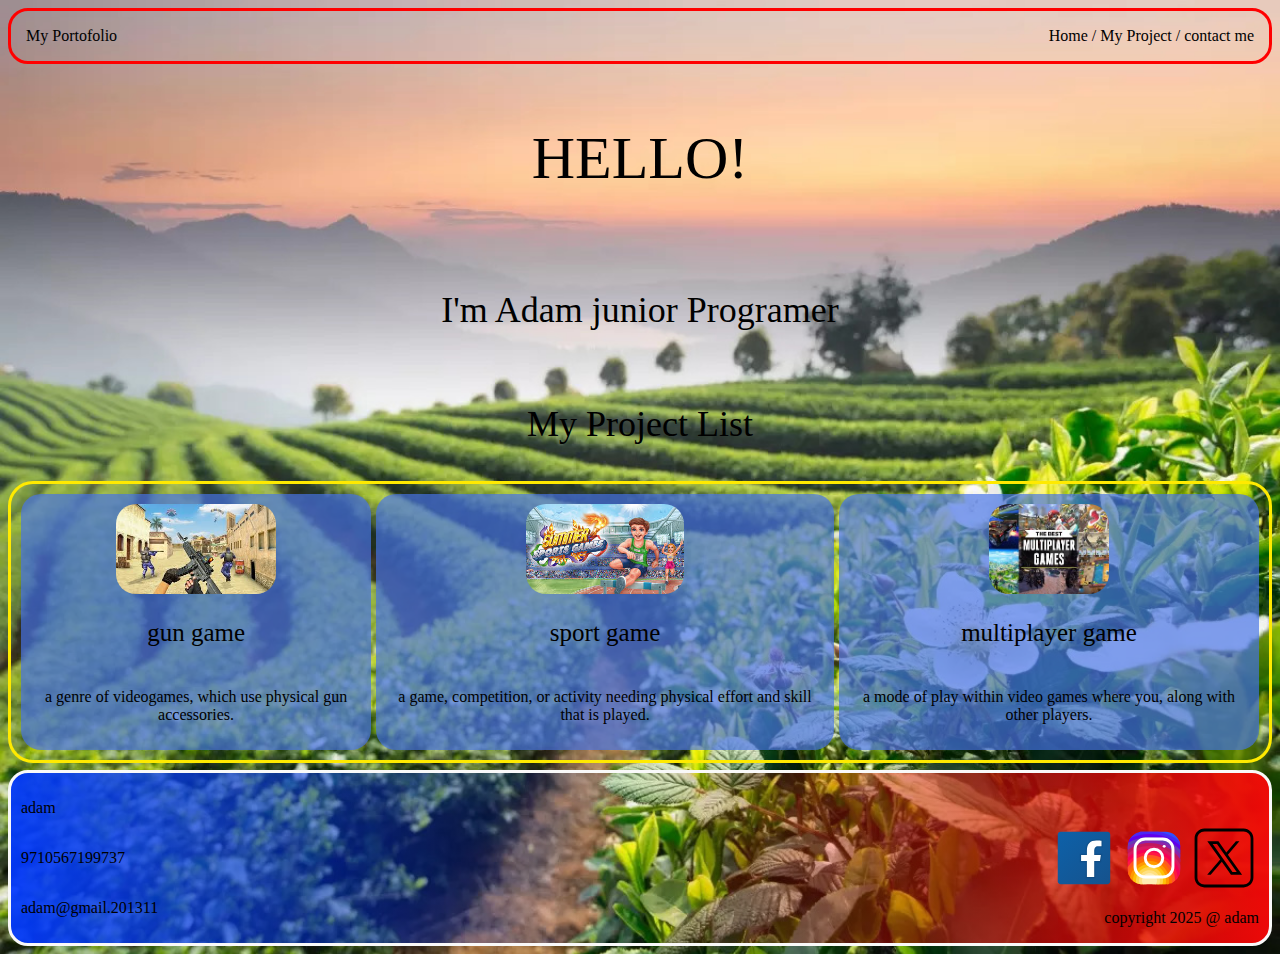
<file: index.html>
<!DOCTYPE html>
<html lang="en">

<head>
    <meta charset="UTF-8">
    <meta name="viewport" content="width=device-width, initial-scale=1.0">
    <link rel="stylesheet" href="index.css">
    <title>game.hub</title>
</head>

<body class="body-main">
    <div class="navbar">
        <p>My Portofolio</p>
        <div class="navbar.links">
            Home / My Project / contact me
        </div>
    </div>
    <div class="main-title">
        <p class="main-title-text">HELLO!</p>
        <p class="main-title-subtext">I'm Adam junior Programer</p>
        <p class="main-title-subtext">My Project List</p>
    </div>
    <div class="container-projects">
        <div class="project-items">
            <img class="project-image" src="assets/download (1).jpg">
            <p class="title-game">gun game</p>
            <p>a genre of videogames, which use physical gun accessories.</p>
        </div>
        <div class="project-items">
            <img class="project-image" src="assets/sport.jpg">
            <p class="title-game">sport game</p>
            <p>a game, competition, or activity needing physical effort and skill that is played.</p>
        </div>
        <div class="project-items">
            <img class="project-image" src="assets/milultiplay.jpg">
            <p class="title-game">multiplayer game</p>
            <p>a mode of play within video games where you, along with other players.
            </p>
        </div>
    </div>
    <div class="footer-items">
        <div class="footer-paragraph">
            <p>adam</p>
            <p>9710567199737</p>
            <p>adam@gmail.201311</p>
        </div>
        <div class="footer-img">
            <img class="icon" src="assets/icons8-facebook.svg">
            <img class="icon" src="assets/icons8-instagram.svg">
            <img class="icon" src="assets/icons8-twitter.svg">
        </div>
        <p class="footer-copy">copyright 2025 @ adam</p>

    </div>
</body>

</html>
</file>
<file: index.css>
.body-main {
    background-image: url(assets/tea-garden.webp);
    background-size: cover;
    background-repeat: repeat;
}

.navbar {
    font-family: inherit;
    border: 3px solid rgb(255, 0, 0);
    display: flex;
    flex-direction: row;
    justify-content: space-between;
    align-items: center;
    padding-left: 15px;
    padding-right: 15px;
    border-radius: 20px;
}

.navbar.links {
    font-style: italic;
}

.main-title-text {
    font-size: 60px;
}

.main-title {
    font-style: unset;
    height: 40%;
    display: flex;
    align-items: center;
    flex-direction: column;
    -webkit-animation: glow 1s ease-in-out infinite alternate;
    -moz-animation: glow 1s ease-in-out infinite alternate;
    animation: glow 1s ease-in-out infinite alternate;
}

.main-title-subtext {
    font-size: 36px;
}

.container-projects {
    padding: 10px;
    border-width: 3px;
    border-color: rgb(255, 234, 0);
    border-style: solid;
    display: flex;
    flex-direction: row;
    border-radius: 25px;
    gap: 5px;
}

.project-items {
    display: flex;
    flex-grow: 1;
    align-items: center;
    flex-direction: column;
    text-align: center;
    padding: 10px;
    border-radius: 20px;
    background-color: rgba(70, 115, 231, 0.687);
    color: rgb(0, 0, 0);

}

.title-game {
    font-style: unset;
    font-size: 25px;
}

.project-image {
    height: 90px;
    border-radius: 20px;
}

@media only screen and (max-width:600px) {
    .container-projects {
        flex-direction: column;
    }

    .project-image {
        height: 200px;
        
    }
}

.footer-items {
    border-width: 8px;
    border-color: rgb(249, 249, 249);
    display: flex;
    border-style: solid;
    flex-direction: row;
    justify-content: space-between;
    align-items: center;
    padding: 10px;
    position: relative;
    background-image: linear-gradient(to right, rgba(2, 57, 255, 0.938), rgba(255, 0, 0, 0), rgba(251, 8, 8, 0.938));
    margin-top: 7px;
    border-radius: 20px;
    border-width: 3px;
}
.footer-paragraph {
    display: flex;
    flex-direction: column;
}

.footer-img {
    display: flex;
    justify-content: center;
    height: 70px;
}

.footer-copy {
    position: absolute;
    bottom: 0;
    right: 10px;
}

@-webkit-keyframes glow {
    from {
        text-shadow: 0 0 10px #fff, 0 0 20px #fff, 0 0 30px #fff, 0 0 40px #f8f8f8, 0 0 50px #fff, 0 0 60px #fff, 0 0 70px #fff;
    }

    to {
        text-shadow: 0 0 20px #fff, 0 0 30px #fff, 0 0 40px #fff, 0 0 50px #fff, 0 0 60px #fff, 0 0 70px #fff, 0 0 80px #fff;
    }
}
@media only screen and (max-width:600px) {
    .container-projects {
        flex-direction: column;
    }
    .project-image {
        height: 200px
    }
    .navbar {
        flex-direction: column;
        padding-bottom: 10px;
    }
        .main-title-text{
         font-size:29px ;
        }
        .main-title-subtext{
        font-size:19px ;   
        }
        .title-game{
            margin-top:10px;
            margin-bottom:0px;
        }
}
</file>
